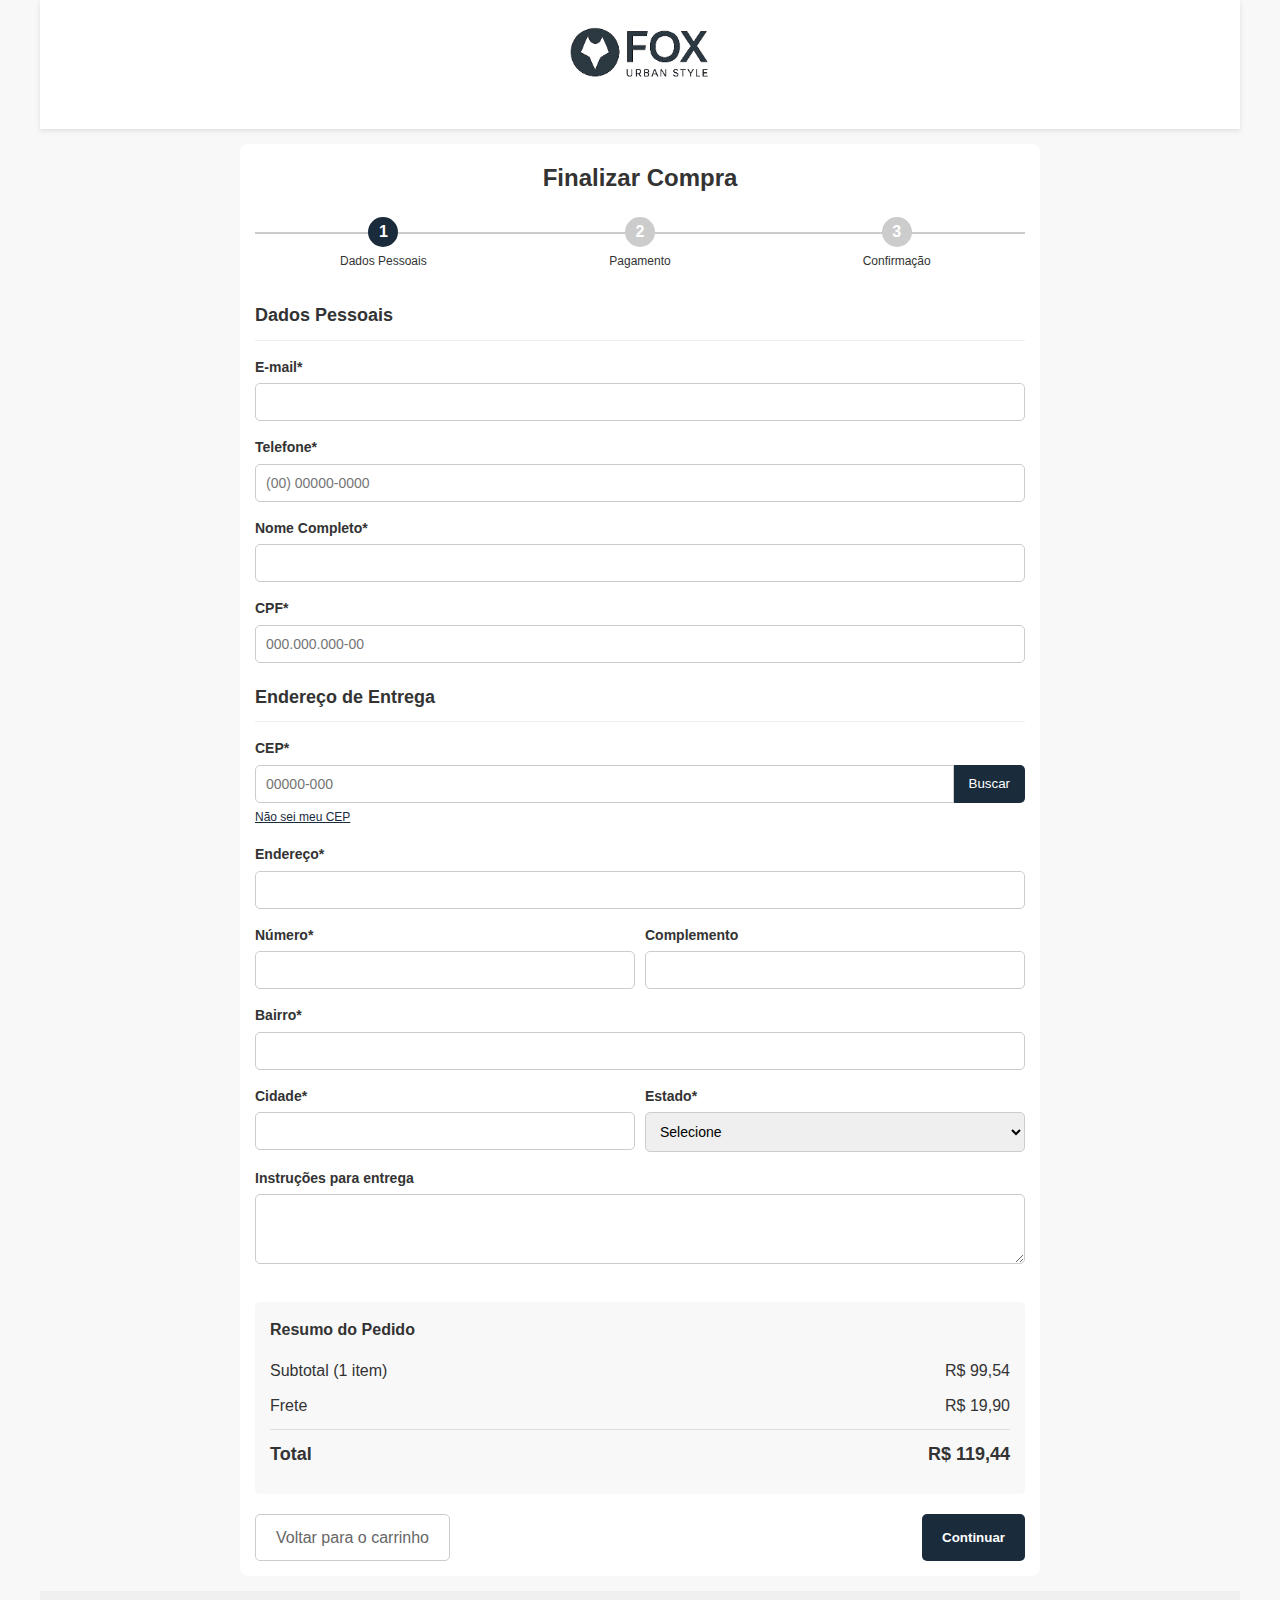
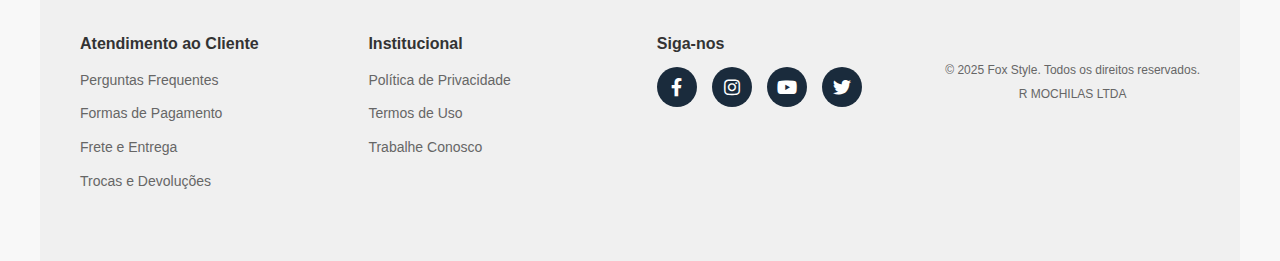
<file: checkout.html>
<!DOCTYPE html>
<html lang="pt-br">
<head>
  <meta charset="UTF-8" />
  <meta name="viewport" content="width=device-width, initial-scale=1.0" />
  <link rel="icon" href="/assets/images/logofoxtop.png" type="image/png" />
  <title>Finalizar Compra | FOX U.S</title>
  <link rel="stylesheet" href="/assets/css/styles.css" />
  <link rel="stylesheet" href="/assets/css/checkout-styles.css" />
  <link rel="stylesheet" href="https://cdnjs.cloudflare.com/ajax/libs/font-awesome/5.15.4/css/all.min.css" />
</head>
<body>
  <!-- Header -->
  <header class="header">
    <div class="logo-container">
      <img src="/assets/images/logofox.png" alt="Fox Style" class="logo" />
    </div>
  </header>

  <!-- Main content -->
  <main class="checkout-main">
    <h1 class="checkout-title">Finalizar Compra</h1>

    <!-- Steps -->
    <div class="checkout-steps">
      <div class="checkout-step">
        <div class="step-number active">1</div>
        <div class="step-title">Dados Pessoais</div>
      </div>
      <div class="checkout-step">
        <div class="step-number">2</div>
        <div class="step-title">Pagamento</div>
      </div>
      <div class="checkout-step">
        <div class="step-number">3</div>
        <div class="step-title">Confirmação</div>
      </div>
    </div>

    <!-- Checkout form -->
    <div class="checkout-form">
      <h2 class="form-title">Dados Pessoais</h2>
      <form id="checkout-form">
        <div class="form-group">
          <label for="email">E-mail*</label>
          <input type="email" id="email" name="email" required />
        </div>

        <div class="form-group">
          <label for="phone">Telefone*</label>
          <input type="tel" id="phone" name="phone" placeholder="(00) 00000-0000" required />
        </div>

        <div class="form-group">
          <label for="name">Nome Completo*</label>
          <input type="text" id="name" name="name" required />
        </div>

        <div class="form-group">
          <label for="cpf">CPF*</label>
          <input type="text" id="cpf" name="cpf" placeholder="000.000.000-00" required />
        </div>

        <h2 class="form-title">Endereço de Entrega</h2>

        <div class="form-group">
          <label for="cep">CEP*</label>
          <div class="cep-input-group">
            <input type="text" id="cep" name="cep" placeholder="00000-000" required />
            <button type="button" id="search-cep">Buscar</button>
            <div class="spinner" id="cep-spinner"></div>
          </div>
          <a href="#" class="no-cep-link">Não sei meu CEP</a>
        </div>

        <div class="form-group">
          <label for="address">Endereço*</label>
          <input type="text" id="address" name="address" required />
        </div>

        <div class="form-row">
          <div class="form-group">
            <label for="number">Número*</label>
            <input type="text" id="number" name="number" required />
          </div>
          <div class="form-group">
            <label for="complement">Complemento</label>
            <input type="text" id="complement" name="complement" />
          </div>
        </div>

        <div class="form-group">
          <label for="neighborhood">Bairro*</label>
          <input type="text" id="neighborhood" name="neighborhood" required />
        </div>

        <div class="form-row">
          <div class="form-group">
            <label for="city">Cidade*</label>
            <input type="text" id="city" name="city" required />
          </div>
          <div class="form-group">
            <label for="state">Estado*</label>
            <select id="state" name="state" required>
              <option value="">Selecione</option>
              <option value="AC">Acre</option>
              <option value="AL">Alagoas</option>
              <option value="AP">Amapá</option>
              <option value="AM">Amazonas</option>
              <option value="BA">Bahia</option>
              <option value="CE">Ceará</option>
              <option value="DF">Distrito Federal</option>
              <option value="ES">Espírito Santo</option>
              <option value="GO">Goiás</option>
              <option value="MA">Maranhão</option>
              <option value="MT">Mato Grosso</option>
              <option value="MS">Mato Grosso do Sul</option>
              <option value="MG">Minas Gerais</option>
              <option value="PA">Pará</option>
              <option value="PB">Paraíba</option>
              <option value="PR">Paraná</option>
              <option value="PE">Pernambuco</option>
              <option value="PI">Piauí</option>
              <option value="RJ">Rio de Janeiro</option>
              <option value="RN">Rio Grande do Norte</option>
              <option value="RS">Rio Grande do Sul</option>
              <option value="RO">Rondônia</option>
              <option value="RR">Roraima</option>
              <option value="SC">Santa Catarina</option>
              <option value="SP">São Paulo</option>
              <option value="SE">Sergipe</option>
              <option value="TO">Tocantins</option>
            </select>
          </div>
        </div>

        <div class="form-group">
          <label for="delivery-instructions">Instruções para entrega</label>
          <textarea id="delivery-instructions" name="delivery-instructions" rows="3"></textarea>
        </div>
      </form>
    </div>

    <!-- Order summary -->
    <div class="checkout-summary">
      <h2 class="summary-title">Resumo do Pedido</h2>
      <div class="summary-row">
        <span>Subtotal (1 item)</span>
        <span>R$ 99,54</span>
      </div>
      <div class="summary-row">
        <span>Frete</span>
        <span>R$ 19,90</span>
      </div>
      <div class="summary-row total">
        <span>Total</span>
        <span>R$ 119,44</span>
      </div>
    </div>

    <!-- Actions -->
    <div class="checkout-actions">
      <a href="cart.html" class="back-button">Voltar para o carrinho</a>
      <button class="continue-button" id="continue-button">Continuar</button>
    </div>
  </main>

  <!-- Footer -->
  <footer class="footer">
    <div class="footer-section">
      <h3>Atendimento ao Cliente</h3>
      <ul>
        <li><a href="contato.html">Perguntas Frequentes</a></li>
        <li><a href="contato.html">Formas de Pagamento</a></li>
        <li><a href="contato.html">Frete e Entrega</a></li>
        <li><a href="contato.html">Trocas e Devoluções</a></li>
      </ul>
    </div>

    <div class="footer-section">
      <h3>Institucional</h3>
      <ul>
        <li><a href="politica-de-privacidade.html">Política de Privacidade</a></li>
        <li><a href="termos-de-uso.html">Termos de Uso</a></li>
        <li><a href="contato.html">Trabalhe Conosco</a></li>
      </ul>
    </div>

    <div class="footer-section">
      <h3>Siga-nos</h3>
      <div class="social-icons">
        <a href="https://instagram.com/usefoxbr" target="_blank" rel="noopener noreferrer"><i class="fab fa-facebook-f"></i></a>
        <a href="https://instagram.com/usefoxbr" target="_blank" rel="noopener noreferrer"><i class="fab fa-instagram"></i></a>
        <a href="https://instagram.com/usefoxbr" target="_blank" rel="noopener noreferrer"><i class="fab fa-youtube"></i></a>
        <a href="https://instagram.com/usefoxbr" target="_blank" rel="noopener noreferrer"><i class="fab fa-twitter"></i></a>
      </div>
    </div>

    <div class="footer-bottom">
      <p>© 2025 Fox Style. Todos os direitos reservados.</p>
      <p>R MOCHILAS LTDA</p>
    </div>
  </footer>

  <script src="/assets/js/checkout-script.js"></script>
</body>
</html>
</file>
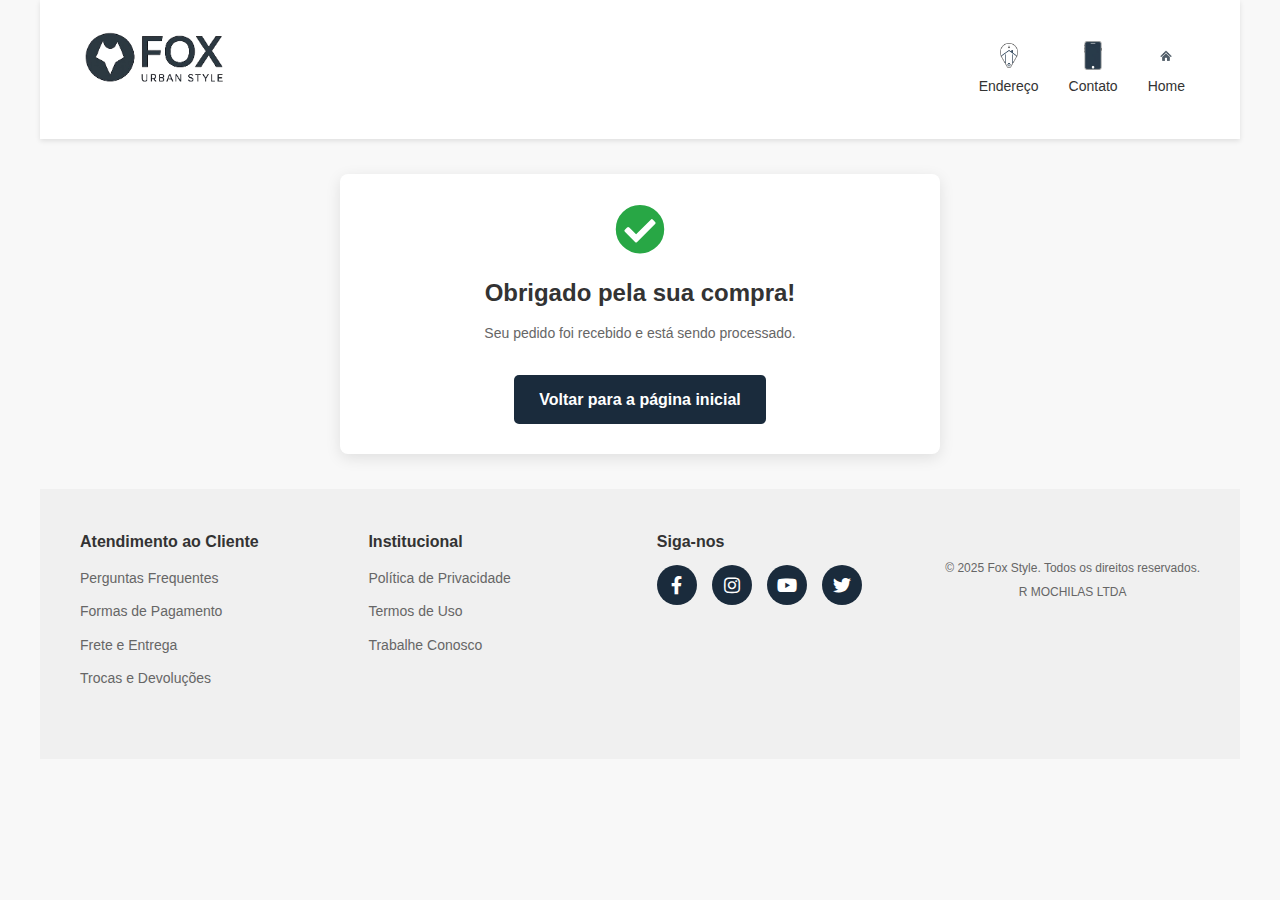
<file: obrigado.html>
<!DOCTYPE html>
<html lang="pt-br">
<head>
  <meta charset="UTF-8" />
  <meta name="viewport" content="width=device-width, initial-scale=1.0" />
  <link rel="icon" href="/assets/images/logofoxtop.png" type="image/png" />
  <title>Obrigado pela sua compra! | FOX U.S</title>
  <link rel="stylesheet" href="/assets/css/styles.css" />
  <link rel="stylesheet" href="/assets/css/obrigado.css" />
  <link rel="stylesheet" href="https://cdnjs.cloudflare.com/ajax/libs/font-awesome/5.15.4/css/all.min.css" />
</head>
<body>
  <!-- Header -->
  <header class="header">
    <div class="logo-container">
      <img src="/assets/images/logofox.png" alt="Fox Style" class="logo" />
    </div>

    <div class="header-actions">
      <a href="endereco.html" class="header-link">
        <div class="location-container">
          <img src="/assets/images/enderecoico.png" width="18" height="29" alt="Ícone Endereço" />
          <div class="location-text"><span>Endereço</span></div>
        </div>
      </a>

      <a href="contato.html" class="header-link">
        <div class="account-container">
          <img src="/assets/images/contatoico.png" width="18" height="29" alt="Ícone Contato" />
          <div class="account-text"><span>Contato</span></div>
        </div>
      </a>

      <a href="index.html" class="header-link">
        <div class="cart-container">
          <img src="/assets/images/homeico.png" width="18" height="29" alt="Ícone Home" />
          <div class="cart-text"><span>Home</span></div>
        </div>
      </a>
    </div>
  </header>

  <!-- Main content -->
  <main class="thank-you-main">
    <div class="thank-you-card">
      <i class="fas fa-check-circle icon-success"></i>
      <h1>Obrigado pela sua compra!</h1>
      <p>Seu pedido <strong id="order-id"></strong> foi recebido e está sendo processado.</p>

      <div class="order-summary">
        <h2>Resumo do Pedido</h2>
        <div id="order-items"></div>
        <div class="summary-totals">
          <p>Subtotal: <span id="subtotal"></span></p>
          <p>Frete: <span id="shipping"></span></p>
          <p><strong>Total: <span id="total"></span></strong></p>
        </div>
      </div>

      <a href="index.html" class="back-to-home">Voltar para a página inicial</a>
    </div>
  </main>

  <!-- Footer -->
  <footer class="footer">
    <div class="footer-section">
      <h3>Atendimento ao Cliente</h3>
      <ul>
        <li><a href="contato.html">Perguntas Frequentes</a></li>
        <li><a href="contato.html">Formas de Pagamento</a></li>
        <li><a href="contato.html">Frete e Entrega</a></li>
        <li><a href="contato.html">Trocas e Devoluções</a></li>
      </ul>
    </div>

    <div class="footer-section">
      <h3>Institucional</h3>
      <ul>
        <li><a href="politica-de-privacidade.html">Política de Privacidade</a></li>
        <li><a href="termos-de-uso.html">Termos de Uso</a></li>
        <li><a href="contato.html">Trabalhe Conosco</a></li>
      </ul>
    </div>

    <div class="footer-section">
      <h3>Siga-nos</h3>
      <div class="social-icons">
        <a href="https://instagram.com/usefoxbr" target="_blank" rel="noopener noreferrer"><i class="fab fa-facebook-f"></i></a>
        <a href="https://instagram.com/usefoxbr" target="_blank" rel="noopener noreferrer"><i class="fab fa-instagram"></i></a>
        <a href="https://instagram.com/usefoxbr" target="_blank" rel="noopener noreferrer"><i class="fab fa-youtube"></i></a>
        <a href="https://instagram.com/usefoxbr" target="_blank" rel="noopener noreferrer"><i class="fab fa-twitter"></i></a>
      </div>
    </div>

    <div class="footer-bottom">
      <p>© 2025 Fox Style. Todos os direitos reservados.</p>
      <p>R MOCHILAS LTDA</p>
    </div>
  </footer>

  <!-- Script: renderização do pedido salvo -->
  <script>
    document.addEventListener('DOMContentLoaded', function () {
      const lastOrderString = localStorage.getItem('lastOrder');
      if (!lastOrderString) {
        document.querySelector('.order-summary').style.display = 'none';
        return;
      }

      const data = JSON.parse(lastOrderString);
      const brl = v => v.toLocaleString('pt-BR', { style: 'currency', currency: 'BRL' });

      document.getElementById('order-id').textContent = `#${data.orderId || 'N/A'}`;

      const qty = data.product?.quantity || 1;
      const unit = data.product?.price || 0;
      const subtotal = unit * qty;
      const shipping = data.shipping?.price || 0;
      const total = subtotal + shipping;

      document.getElementById('subtotal').textContent = brl(subtotal);
      document.getElementById('shipping').textContent = brl(shipping);
      document.getElementById('total').textContent = brl(total);

      const itemsContainer = document.getElementById('order-items');
      itemsContainer.innerHTML = `
        <div class="item">
          <span>${data.product?.name || ''} (x${qty})</span>
          <span>${brl(subtotal)}</span>
        </div>
      `;
    });
  </script>
</body>
</html>
</file>
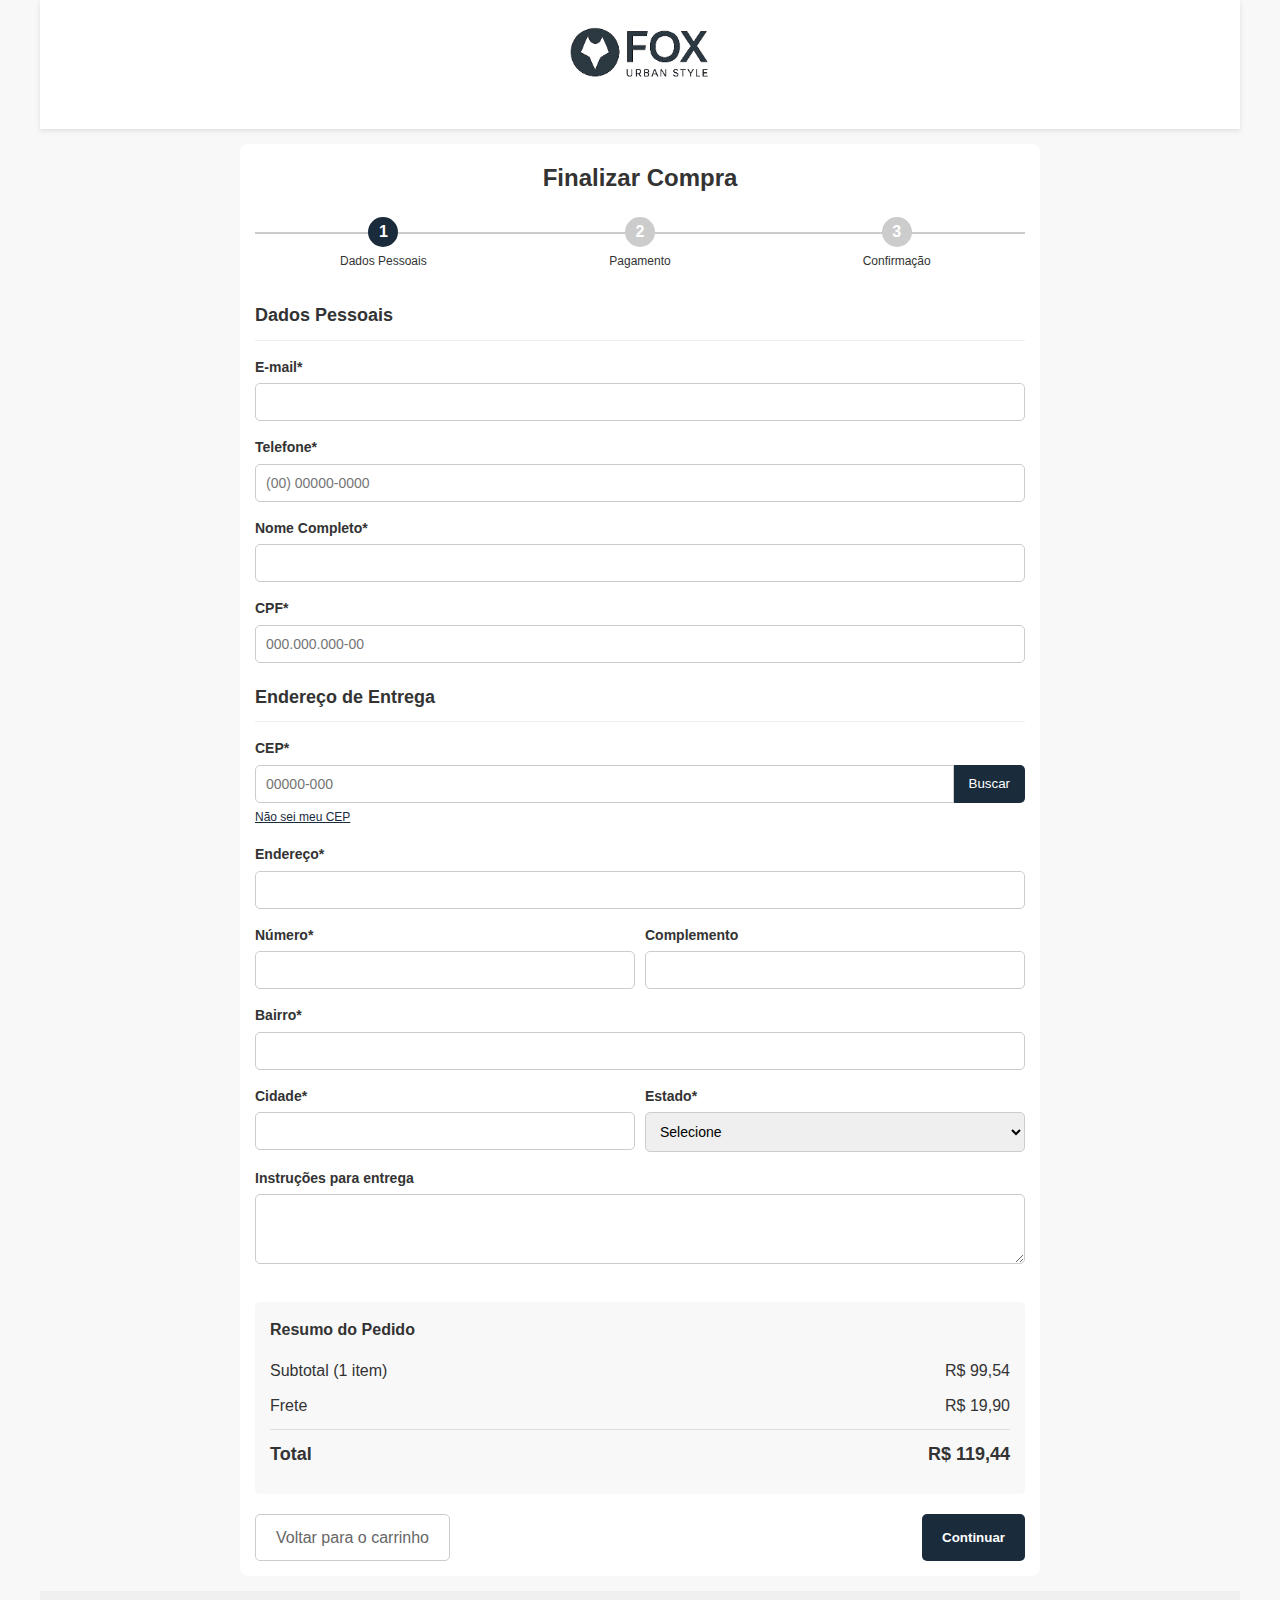
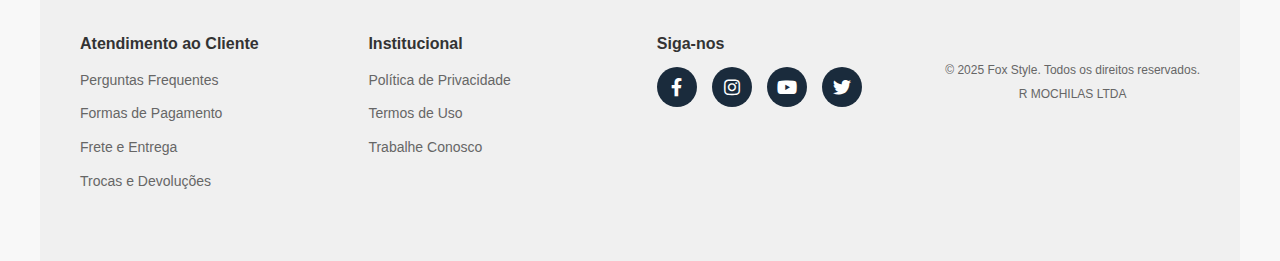
<file: review.html>
<!DOCTYPE html>
<html lang="pt-br">
<head>
  <meta charset="UTF-8" />
  <meta name="viewport" content="width=device-width, initial-scale=1.0" />
  <link rel="icon" href="/assets/images/logofoxtop.png" type="image/png" />
  <title>Revisão do Pedido | FOX U.S</title>
  <link rel="stylesheet" href="/assets/css/styles.css" />
  <link rel="stylesheet" href="/assets/css/review-styles.css" />
  <link rel="stylesheet" href="https://cdnjs.cloudflare.com/ajax/libs/font-awesome/5.15.4/css/all.min.css" />
</head>
<body>
  <!-- Header -->
  <header class="header">
    <div class="logo-container">
      <img src="/assets/images/logofox.png" alt="Fox Style" class="logo" />
    </div>
  </header>

  <!-- Main content -->
  <main class="review-main">
    <h1 class="review-title">Revisão do Pedido</h1>

    <!-- Delivery data -->
    <div class="review-section">
      <h2>Dados de Entrega</h2>
      <p><strong>Endereço:</strong> <span id="review-address"></span></p>
      <p><strong>Número:</strong> <span id="review-number"></span></p>
      <p><strong>Complemento:</strong> <span id="review-complement"></span></p>
      <p><strong>Bairro:</strong> <span id="review-neighborhood"></span></p>
      <p><strong>Cidade:</strong> <span id="review-city"></span></p>
      <p><strong>Estado:</strong> <span id="review-state"></span></p>
      <p><strong>CEP:</strong> <span id="review-cep"></span></p>
      <p><strong>Instruções:</strong> <span id="review-instructions"></span></p>
    </div>

    <!-- Personal data -->
    <div class="review-section">
      <h2>Dados Pessoais</h2>
      <p><strong>Nome Completo:</strong> <span id="review-full-name"></span></p>
      <p><strong>E-mail:</strong> <span id="review-email"></span></p>
      <p><strong>Telefone:</strong> <span id="review-phone"></span></p>
      <p><strong>CPF:</strong> <span id="review-cpf"></span></p>
    </div>

    <!-- Order data -->
    <div class="review-section">
      <h2>Dados do Pedido</h2>
      <div id="review-order-items"></div>
      <p class="review-total"><strong>Subtotal:</strong> R$ <span id="review-subtotal"></span></p>
      <p class="review-total"><strong>Frete:</strong> R$ <span id="review-shipping"></span></p>
    </div>

    <!-- Payment data -->
    <div class="review-section">
      <h2>Dados de Pagamento</h2>
      <p class="review-total-final"><strong>Total a Pagar:</strong> R$ <span id="review-total-final"></span></p>
      <button class="pix-button" id="finish-pix-payment">Finalizar pagamento via PIX</button>
      <p class="alert-message">
        *Obs.: Para a respectiva promoção e valor promocional só é aceito pagamento via PIX, não é aceito pagamento via cartão de crédito.
      </p>
    </div>

    <button class="back-to-checkout" onclick="window.history.back();">Voltar para o Checkout</button>
  </main>

  <!-- Footer -->
  <footer class="footer">
    <div class="footer-section">
      <h3>Atendimento ao Cliente</h3>
      <ul>
        <li><a href="contato.html">Perguntas Frequentes</a></li>
        <li><a href="contato.html">Formas de Pagamento</a></li>
        <li><a href="contato.html">Frete e Entrega</a></li>
        <li><a href="contato.html">Trocas e Devoluções</a></li>
      </ul>
    </div>

    <div class="footer-section">
      <h3>Institucional</h3>
      <ul>
        <li><a href="politica-de-privacidade.html">Política de Privacidade</a></li>
        <li><a href="termos-de-uso.html">Termos de Uso</a></li>
        <li><a href="contato.html">Trabalhe Conosco</a></li>
      </ul>
    </div>

    <div class="footer-section">
      <h3>Siga-nos</h3>
      <div class="social-icons">
        <a href="https://instagram.com/usefoxbr" target="_blank" rel="noopener noreferrer"><i class="fab fa-facebook-f"></i></a>
        <a href="https://instagram.com/usefoxbr" target="_blank" rel="noopener noreferrer"><i class="fab fa-instagram"></i></a>
        <a href="https://instagram.com/usefoxbr" target="_blank" rel="noopener noreferrer"><i class="fab fa-youtube"></i></a>
        <a href="https://instagram.com/usefoxbr" target="_blank" rel="noopener noreferrer"><i class="fab fa-twitter"></i></a>
      </div>
    </div>

    <div class="footer-bottom">
      <p>© 2025 Fox Style. Todos os direitos reservados.</p>
      <p>R MOCHILAS LTDA</p>
    </div>
  </footer>

  <script src="/assets/js/review-script.js"></script>
</body>
</html>
</file>
<file: assets/css/checkout-styles.css>
/* Estilos específicos para a página de checkout */
.checkout-main {
    background-color: white;
    padding: 15px;
    margin: 15px auto;
    border-radius: 8px;
    max-width: 800px;
}

.checkout-title {
    font-size: 24px;
    margin-bottom: 20px;
    text-align: center;
}

.checkout-steps {
    display: flex;
    justify-content: space-between;
    margin-bottom: 30px;
    position: relative;
}

.checkout-steps::before {
    content: '';
    position: absolute;
    top: 15px;
    left: 0;
    right: 0;
    height: 2px;
    background-color: #ccc;
    z-index: 0;
}

.checkout-step {
    display: flex;
    flex-direction: column;
    align-items: center;
    flex: 1;
    position: relative;
    z-index: 1;
}

.step-number {
    width: 30px;
    height: 30px;
    background-color: #ccc;
    color: white;
    border-radius: 50%;
    display: flex;
    align-items: center;
    justify-content: center;
    margin-bottom: 5px;
    font-weight: bold;
    position: relative;
}

.step-number.active {
    background-color: #1A2B3C;
}

.step-title {
    font-size: 12px;
    text-align: center;
}

.checkout-form {
    margin-bottom: 30px;
}

.form-title {
    font-size: 18px;
    margin: 20px 0 15px;
    color: #333;
    border-bottom: 1px solid #eee;
    padding-bottom: 10px;
}

.form-group {
    margin-bottom: 15px;
}

.form-group label {
    display: block;
    margin-bottom: 5px;
    font-weight: bold;
    font-size: 14px;
}

.form-group input,
.form-group select,
.form-group textarea {
    width: 100%;
    padding: 10px;
    border: 1px solid #ccc;
    border-radius: 5px;
    font-size: 14px;
}

.form-group textarea {
    resize: vertical;
}

.form-row {
    display: flex;
    gap: 10px;
}

.form-row .form-group {
    flex: 1;
}

.cep-input-group {
    display: flex;
}

.cep-input-group input {
    flex: 1;
    border-radius: 5px 0 0 5px;
}

.cep-input-group button {
    background-color: #1A2B3C;
    color: white;
    padding: 10px 15px;
    border: none;
    border-radius: 0 5px 5px 0;
    cursor: pointer;
}

.no-cep-link {
    color: #1A2B3C;
    text-decoration: underline;
    font-size: 12px;
    display: inline-block;
    margin-top: 5px;
}

.checkout-summary {
    background-color: #f8f8f8;
    padding: 15px;
    border-radius: 5px;
    margin-bottom: 20px;
}

.summary-title {
    font-size: 16px;
    margin-bottom: 15px;
}

.summary-row {
    display: flex;
    justify-content: space-between;
    margin-bottom: 10px;
}

.summary-row.total {
    font-weight: bold;
    font-size: 18px;
    border-top: 1px solid #ddd;
    padding-top: 10px;
    margin-top: 10px;
}

.checkout-actions {
    display: flex;
    justify-content: space-between;
    margin-top: 20px;
}

.back-button {
    padding: 10px 20px;
    border: 1px solid #ccc;
    border-radius: 5px;
    color: #666;
    text-align: center;
}

.header {
    display: flex;
    justify-content: center; /* Centraliza horizontalmente */
    align-items: center; /* Centraliza verticalmente */
    padding: 15px 0; /* Adiciona padding para melhor aparência */
    width: 100%; /* Garante que ocupe toda a largura */
}

.continue-button {
    padding: 10px 20px;
    background-color: #1A2B3C;
    color: white;
    border: none;
    border-radius: 5px;
    font-weight: bold;
    cursor: pointer;
}

/* Responsividade para dispositivos mobile */
@media (max-width: 768px) {
    .checkout-steps {
        flex-direction: row;
    }
    
    .step-title {
        font-size: 10px;
    }
    
    .form-row {
        flex-direction: column;
        gap: 0;
    }
    
    .checkout-actions {
        flex-direction: column;
        gap: 10px;
    }
    
    .back-button,
    .continue-button {
        width: 100%;
    }
}

/* Estilos específicos para telas muito pequenas */
@media (max-width: 375px) {
    .checkout-title {
        font-size: 20px;
    }
    
    .step-number {
        width: 25px;
        height: 25px;
        font-size: 12px;
    }
    
    .step-title {
        font-size: 9px;
    }
}
</file>
<file: assets/css/obrigado.css>
.thank-you-main {
    display: flex;
    align-items: center;
    justify-content: center;
    padding: 20px 15px;
    margin: 15px;
}

.thank-you-card {
    background-color: white;
    padding: 30px;
    border-radius: 8px;
    text-align: center;
    max-width: 600px;
    width: 100%;
    box-shadow: 0 4px 15px rgba(0,0,0,0.1);
}

.icon-success {
    font-size: 50px;
    color: #28a745;
    margin-bottom: 20px;
}

.thank-you-card h1 {
    font-size: 24px;
    margin-bottom: 10px;
}

.thank-you-card p {
    font-size: 14px;
    color: #666;
    margin-bottom: 30px;
}

.order-summary {
    text-align: left;
    border: 1px solid #eee;
    border-radius: 8px;
    padding: 20px;
    margin-bottom: 30px;
}

.order-summary h2 {
    font-size: 18px;
    margin-bottom: 15px;
    text-align: center;
}

.order-summary .item {
    display: flex;
    justify-content: space-between;
    margin-bottom: 10px;
    font-size: 14px;
}

.summary-totals {
    border-top: 1px solid #eee;
    padding-top: 15px;
    margin-top: 15px;
    text-align: right;
}

.summary-totals p {
    margin-bottom: 5px;
    font-size: 14px;
}

.summary-totals strong {
    font-size: 16px;
}

.back-to-home {
    display: inline-block;
    padding: 12px 25px;
    background-color: #1A2B3C;
    color: white;
    border-radius: 5px;
    font-weight: bold;
    transition: background-color 0.3s;
}

.back-to-home:hover {
    background-color: #4A4A4A;
}

.whatsapp-button {
  position: fixed;
  bottom: 20px;
  right: 20px;
  z-index: 1000;

  /* Estilo do círculo */
  background-color: #25d366; /* sua cor principal */
  border-radius: 50%;
  width: 60px;  /* largura fixa do botão */
  height: 60px; /* altura fixa do botão */
  display: flex;
  align-items: center;
  justify-content: center;

  box-shadow: 0 4px 10px rgba(0,0,0,0.3);
  transition: transform 0.3s ease, box-shadow 0.3s ease, background-color 0.3s ease;
}

.whatsapp-button img {
  width: 32px;   /* ícone proporcional */
  height: 32px;
}

.whatsapp-button:hover {
  transform: scale(1.1);
  background-color: #4A4A4A; /* muda a cor no hover */
  box-shadow: 0 6px 14px rgba(0,0,0,0.4);
}
</file>
<file: assets/css/review-styles.css>
/* Estilos específicos para a página de revisão do pedido */

.review-main {
    background-color: white;
    padding: 20px 15px;
    margin-bottom: 20px;
    max-width: 800px;
    margin: 0 auto 20px;
}

.review-title {
    font-size: 24px;
    font-weight: bold;
    margin-bottom: 20px;
    text-align: center;
    color: #333;
    padding-bottom: 10px;
    border-bottom: 1px solid #eee;
}

.review-section {
    margin-bottom: 30px;
    padding: 15px;
    border-radius: 8px;
    background-color: #f9f9f9;
    box-shadow: 0 2px 5px rgba(0, 0, 0, 0.05);
}

.review-section h2 {
    font-size: 18px;
    margin-bottom: 15px;
    color: #1A2B3C;
    padding-bottom: 8px;
    border-bottom: 1px solid #e0e0e0;
}

.review-section p {
    margin-bottom: 8px;
    font-size: 14px;
    line-height: 1.5;
}

.review-section strong {
    font-weight: bold;
    color: #555;
}

.review-order-item {
    display: flex;
    align-items: center;
    margin-bottom: 15px;
    padding-bottom: 15px;
    border-bottom: 1px solid #eee;
}

.review-order-item:last-child {
    border-bottom: none;
}

.review-order-image {
    width: 60px;
    height: 60px;
    margin-right: 15px;
    border-radius: 4px;
    overflow: hidden;
}

.review-order-image img {
    width: 100%;
    height: 100%;
    object-fit: cover;
}

.review-order-details {
    flex: 1;
}

.review-order-title {
    font-weight: bold;
    margin-bottom: 5px;
    font-size: 14px;
}

.review-order-price {
    color: #1A2B3C;
    font-weight: bold;
    font-size: 14px;
}

.review-order-quantity {
    font-size: 12px;
    color: #666;
}

.review-total {
    text-align: right;
    font-size: 16px;
    margin-top: 10px;
}

.review-total-final {
    text-align: right;
    font-size: 20px;
    font-weight: bold;
    color: #1A2B3C;
    margin-bottom: 20px;
}

.pix-button {
    background-color: #1A2B3C;
    color: white;
    width: 100%;
    padding: 15px;
    border-radius: 5px;
    font-weight: bold;
    font-size: 16px;
    display: flex;
    align-items: center;
    justify-content: center;
    gap: 10px;
    margin-bottom: 15px;
    cursor: pointer;
    transition: background-color 0.3s;
    border: none;
}

.pix-button:hover {
    background-color: #4A4A4A;
}

.alert-message {
    color: #e74c3c;
    font-size: 14px;
    text-align: center;
    margin-bottom: 20px;
    padding: 10px;
    background-color: #fdf2f2;
    border-radius: 5px;
    border-left: 4px solid #e74c3c;
}

.back-to-checkout {
    background-color: #f0f0f0;
    color: #333;
    width: 100%;
    padding: 12px;
    border-radius: 5px;
    font-size: 14px;
    display: flex;
    align-items: center;
    justify-content: center;
    cursor: pointer;
    transition: background-color 0.3s;
    border: none;
    margin-top: 20px;
}

.back-to-checkout:hover {
    background-color: #e0e0e0;
}

/* Estilos para o modal de confirmação */
.modal-overlay {
    position: fixed;
    top: 0;
    left: 0;
    width: 100%;
    height: 100%;
    background-color: rgba(0, 0, 0, 0.5);
    display: flex;
    align-items: center;
    justify-content: center;
    z-index: 1000;
    opacity: 0;
    visibility: hidden;
    transition: opacity 0.3s, visibility 0.3s;
}

.modal-overlay.active {
    opacity: 1;
    visibility: visible;
}

.modal-content {
    background-color: white;
    padding: 20px;
    border-radius: 8px;
    max-width: 90%;
    width: 400px;
    box-shadow: 0 5px 15px rgba(0, 0, 0, 0.2);
    text-align: center;
    transform: translateY(-20px);
    transition: transform 0.3s;
}

.modal-overlay.active .modal-content {
    transform: translateY(0);
}

.modal-title {
    font-size: 18px;
    margin-bottom: 15px;
    color: #1A2B3C;
}

.modal-message {
    margin-bottom: 20px;
    font-size: 14px;
    line-height: 1.5;
}

.modal-buttons {
    display: flex;
    justify-content: center;
    gap: 10px;
}

.modal-button {
    padding: 10px 20px;
    border-radius: 5px;
    font-size: 14px;
    cursor: pointer;
    border: none;
    transition: background-color 0.3s;
}

.modal-button-primary {
    background-color: #1A2B3C;
    color: white;
}

.modal-button-primary:hover {
    background-color: #4A4A4A;
}

.modal-button-secondary {
    background-color: #f0f0f0;
    color: #333;
}

.modal-button-secondary:hover {
    background-color: #e0e0e0;
}

/* Estilos para o modal de pagamento PIX */
.pix-payment-modal {
    position: fixed;
    top: 0;
    left: 0;
    right: 0;
    bottom: 0;
    background-color: rgba(0, 0, 0, 0.5);
    display: flex;
    align-items: center;
    justify-content: center;
    z-index: 1000;
    opacity: 0;
    visibility: hidden;
    transition: opacity 0.3s, visibility 0.3s;
}

.pix-payment-modal.active {
    opacity: 1;
    visibility: visible;
}

.pix-payment-content {
    background-color: white;
    border-radius: 8px;
    padding: 30px;
    max-width: 500px;
    width: 90%;
    box-shadow: 0 5px 15px rgba(0, 0, 0, 0.2);
    transform: translateY(-20px);
    transition: transform 0.3s;
}

.pix-payment-modal.active .pix-payment-content {
    transform: translateY(0);
}

.pix-payment-title {
    color: #1A2B3C;
    margin-top: 0;
    margin-bottom: 15px;
    text-align: center;
    font-size: 22px;
}

.pix-payment-subtitle {
    color: #333;
    margin-top: 0;
    margin-bottom: 20px;
    text-align: center;
    font-size: 16px;
}

.pix-qrcode-container {
    display: flex;
    flex-direction: column;
    align-items: center;
    margin-bottom: 20px;
}

.pix-qrcode {
    width: 200px;
    height: 200px;
    margin-bottom: 15px;
}

.pix-code-container {
    background-color: #f5f5f5;
    border-radius: 4px;
    padding: 15px;
    margin-bottom: 20px;
    position: relative;
}

.pix-code {
    font-family: monospace;
    word-break: break-all;
    margin: 0;
    padding-right: 30px;
    font-size: 14px;
}

.copy-button {
    position: absolute;
    top: 15px;
    right: 15px;
    background: none;
    border: none;
    color: #1A2B3C;
    cursor: pointer;
    font-size: 18px;
}

.copy-button:hover {
    color: #1A2B3C;
}

.pix-payment-buttons {
    display: flex;
    justify-content: center;
}

.pix-payment-button {
    padding: 12px 20px;
    border-radius: 4px;
    cursor: pointer;
    font-weight: bold;
    transition: background-color 0.3s;
    width: 100%;
    text-align: center;
}

.pix-payment-button-primary {
    background-color: #1A2B3C;
    color: white;
    border: none;
}

.pix-payment-button-primary:hover {
    background-color: #1A2B3C;
}

.copy-success {
    position: fixed;
    bottom: 20px;
    left: 50%;
    transform: translateX(-50%);
    background-color: #4A4A4A; 
    color: white;
    padding: 10px 20px;
    border-radius: 4px;
    font-weight: bold;
    opacity: 0;
    visibility: hidden;
    transition: opacity 0.3s, visibility 0.3s;
}

.header {
    display: flex;
    justify-content: center; /* Centraliza horizontalmente */
    align-items: center; /* Centraliza verticalmente */
    padding: 15px 0; /* Adiciona padding para melhor aparência */
    width: 100%; /* Garante que ocupe toda a largura */
}

.copy-success.active {
    opacity: 1;
    visibility: visible;
}

/* Responsividade */
@media (max-width: 767px) {
    .review-main {
        padding: 15px 10px;
    }
    
    .review-title {
        font-size: 20px;
    }
    
    .review-section {
        padding: 12px;
    }
    
    .review-section h2 {
        font-size: 16px;
    }
    
    .review-total-final {
        font-size: 18px;
    }
    
    .pix-button {
        font-size: 14px;
        padding: 12px;
    }
}

/* Estilos para telas muito pequenas */
@media (max-width: 375px) {
    .review-section {
        padding: 10px;
    }
    
    .review-order-image {
        width: 50px;
        height: 50px;
    }
    
    .review-order-title {
        font-size: 12px;
    }
    
    .review-total-final {
        font-size: 16px;
    }
}
</file>
<file: assets/css/styles.css>
/* Reset e estilos gerais */
* {
    margin: 0;
    padding: 0;
    box-sizing: border-box;
    font-family: 'Helvetica Neue', Arial, sans-serif;
}

body {
    background-color: #f8f8f8;
    color: #333;
    line-height: 1.6;
    font-size: 16px;
}

a {
    text-decoration: none;
    color: inherit;
}

ul {
    list-style: none;
}

img {
    max-width: 100%;
    height: auto;
}

button {
    cursor: pointer;
    border: none;
    background: none;
    outline: none;
}

/* Banner superior */
.app-day-banner {
    background-color: transparent; /* Remove a cor de fundo */
    padding: 0; /* Remove qualquer preenchimento */
    width: 100%; /* Garante que ocupe 100% da largura */
    overflow: hidden; /* Garante que nada transborde */
    line-height: 0; /* Remove espaço extra abaixo da imagem em alguns navegadores */
}

.app-day-banner img {
    display: block; /* Remove qualquer espaço extra abaixo da imagem */
    width: 100%; /* Garante que a imagem ocupe 100% da largura do seu contêiner */
    height: 26px; /* Mantém a proporção da imagem */
}


.app-day-content {
    display: flex;
    justify-content: space-between;
    align-items: center;
}

.app-day-text {
    display: flex;
    flex-wrap: wrap;
    align-items: center;
    gap: 5px;
}

.app-day-number {
    font-size: 24px;
    font-weight: bold;
}

.app-day-title {
    font-size: 18px;
    margin-right: 10px;
}

.app-day-discount {
    background-color: #e74c3c;
    padding: 2px 5px;
    border-radius: 3px;
    font-weight: bold;
}

.app-day-button {
    background-color: #fff;
    border-radius: 3px;
    padding: 5px 10px;
    display: flex;
    flex-direction: column;
    align-items: center;
    font-size: 12px;
}

.use-coupon {
    color: #333;
    font-size: 10px;
}

.coupon-code {
    color: #1A2B3C;
    font-weight: bold;
}

/* Cabeçalho */
.header {
    background-color: white;
    padding: 15px;
    display: flex;
    justify-content: space-between;
    align-items: center;
    box-shadow: 0 2px 5px rgba(0, 0, 0, 0.1);
}

.logo-container {
    width: 120px;
}

.logo {
    width: 100%;
}

.header-actions {
    display: flex;
    gap: 15px;
}

.location-container,
.account-container,
.cart-container {
    display: flex;
    flex-direction: column;
    align-items: center;
    font-size: 12px;
}

.location-container i,
.account-container i,
.cart-container i {
    font-size: 18px;
    margin-bottom: 5px;
    color: #666;
}

/* Navegação de categorias */
.category-nav {
    display: flex;
    overflow-x: auto;
    padding: 10px 15px;
    background-color: white;
    border-bottom: 1px solid #eee;
    gap: 15px;
    white-space: nowrap;
    margin-top: -20px;
}

.category-item {
    padding: 5px 10px;
    border-radius: 20px;
    background-color: #f0f0f0;
    font-size: 14px;
}

/* Breadcrumb */
.breadcrumb {
    padding: 10px 15px;
    font-size: 12px;
    color: #666;
    background-color: white;
    border-bottom: 1px solid #eee;
}

.breadcrumb a {
    color: #666;
    margin: 0 5px;
}

/* Produto principal */
.product-main {
    background-color: white;
    padding: 15px;
    margin-bottom: 15px;
}

/* Container do produto - Layout flexível para desktop */
.product-container {
    display: flex;
    flex-direction: column;
    gap: 20px;
    margin-bottom: 30px;
}

/* Galeria do produto (miniaturas + carrossel) */
.product-gallery {
    display: flex;
    gap: 10px;
}

/* Miniaturas verticais */
.product-thumbnails-vertical {
    display: none; /* Ocultar em mobile */
    flex-direction: column;
    gap: 10px;
    width: 70px;
}

.product-thumbnails-vertical .thumbnail-item {
    width: 50px;
    height: 50px;
    border-radius: 4px;
    overflow: hidden;
    cursor: pointer;
    border: 2px solid transparent;
}

.product-thumbnails-vertical .thumbnail-item.active {
    border-color: #1A2B3C;
}

.product-thumbnails-vertical .thumbnail-item img {
    width: 100%;
    height: 100%;
    object-fit: cover;
}

/* Carrossel de imagens */
.product-carousel {
    position: relative;
    flex: 1;
}

.carousel-container {
    position: relative;
    overflow: hidden;
    border-radius: 8px;
    height: 0;
    padding-bottom: 120%;
}

.carousel-slide {
    display: none;
    width: 100%;
    height: 100%;
    position: absolute;
    top: 0;
    left: 0;
}

.carousel-slide.active {
    display: block;
}

.carousel-slide img {
    width: 100%;
    height: 100%;
    object-fit: contain;
}

.carousel-nav {
    position: absolute;
    top: 50%;
    width: 100%;
    display: flex;
    justify-content: space-between;
    transform: translateY(-50%);
    padding: 0 10px;
}

.carousel-prev,
.carousel-next {
    background-color: rgba(255, 255, 255, 0.7);
    border-radius: 50%;
    width: 30px;
    height: 30px;
    display: flex;
    align-items: center;
    justify-content: center;
    color: #333;
    font-size: 14px;
}

.carousel-indicators {
    display: flex;
    justify-content: center;
    gap: 5px;
    margin-top: 10px;
}

.indicator {
    width: 8px;
    height: 8px;
    border-radius: 50%;
    background-color: #ccc;
    border: none;
    padding: 0;
}

.indicator.active {
    background-color: #333;
}

/* Informações do produto */
.product-info {
    flex: 1;
}

.product-rating {
    display: flex;
    align-items: center;
    margin-bottom: 10px;
}

.stars {
    color: #f8c51c;
    margin-right: 5px;
}

.rating-count {
    color: #666;
    font-size: 14px;
}

.product-title {
    font-size: 24px;
    font-weight: bold;
    margin-bottom: 15px;
    line-height: 1.3;
}

.product-brand {
    margin-bottom: 15px;
}

.brand-logo {
    height: 40px;
}

.product-price {
    margin-bottom: 15px;
}

.original-price {
    color: #999;
    text-decoration: line-through;
    font-size: 14px;
}

.discount-tag {
    display: inline-block;
    background-color: #e74c3c;
    color: white;
    padding: 2px 5px;
    border-radius: 3px;
    font-size: 12px;
    margin: 0 5px;
}

.current-price {
    font-size: 28px;
    font-weight: bold;
    color: #333;
}

.installment-price {
    font-size: 14px;
    color: #666;
}

.product-loyalty,
.product-cashback {
    font-size: 14px;
    color: #666;
    margin-bottom: 10px;
}

.loyalty-link,
.cashback-link {
    color: #1A2B3C;
    text-decoration: underline;
}

.free-shipping {
    background-color: #f0f9f2;
    padding: 10px;
    border-radius: 5px;
    margin-bottom: 20px;
    color: #1A2B3C;
    font-weight: bold;
    text-align: center;
}

.shipping-condition {
    display: block;
    font-weight: normal;
    font-size: 14px;
}

.buy-button {
    background-color: #1A2B3C;
    color: white;
    width: 100%;
    padding: 15px;
    border-radius: 5px;
    font-weight: bold;
    font-size: 16px;
    display: flex;
    align-items: center;
    justify-content: center;
    gap: 10px;
    margin-bottom: 20px;
    transition: background-color 0.3s;
}

.buy-button:hover {
    background-color: #4A4A4A;
}

.shipping-calculator {
    border-top: 1px solid #eee;
    padding-top: 20px;
}

.shipping-calculator h3 {
    font-size: 16px;
    margin-bottom: 10px;
}

.shipping-input {
    display: flex;
    margin-bottom: 10px;
}

.shipping-input input {
    flex: 1;
    padding: 10px;
    border: 1px solid #ccc;
    border-radius: 5px 0 0 5px;
}

.shipping-input button {
    background-color: #1A2B3C;
    color: white;
    padding: 10px 15px;
    border-radius: 0 5px 5px 0;
}

.shipping-result {
    font-size: 14px;
    color: #666;
}

/* Descrição do produto */
.product-description {
    margin-bottom: 30px;
    border-top: 1px solid #eee;
    padding-top: 20px;
}

.product-description h2 {
    font-size: 20px;
    margin-bottom: 15px;
}

.product-description h3 {
    font-size: 16px;
    margin: 20px 0 10px;
}

.product-description p {
    margin-bottom: 15px;
    font-size: 14px;
}

.product-description ul {
    margin-bottom: 15px;
    padding-left: 20px;
}

.product-description ul li {
    margin-bottom: 5px;
    font-size: 14px;
    list-style-type: disc;
}

/* Abas de detalhes do produto */
.product-tabs {
    margin-bottom: 30px;
    border-top: 1px solid #eee;
    padding-top: 20px;
}

.tabs-header {
    display: flex;
    overflow-x: auto;
    border-bottom: 1px solid #eee;
    margin-bottom: 15px;
}

.tab-button {
    padding: 10px 15px;
    font-size: 14px;
    color: #666;
    background: none;
    border: none;
    white-space: nowrap;
}

.tab-button.active {
    color: #1A2B3C;
    border-bottom: 2px solid #1A2B3C;
}

.tab-content {
    display: none;
    padding: 10px 0;
    max-width: 800px; /* Limita largura para legibilidade */
}

.tab-content.active {
    display: block;
}

.tab-content h3 {
    font-size: 16px;
    margin-bottom: 10px;
}

.tab-content p {
    font-size: 14px;
    margin-bottom: 10px;
}

.olfactory-pyramid {
    margin-top: 15px;
}

.pyramid-level {
    margin-bottom: 15px;
}

.pyramid-level h4 {
    font-size: 14px;
    color: #1A2B3C;
    margin-bottom: 5px;
}

.pyramid-level p {
    font-size: 14px;
}

/* Avaliações de clientes */
.product-reviews {
    border-top: 1px solid #eee;
    padding-top: 20px;
    
}

.product-reviews h2 {
    font-size: 20px;
    margin-bottom: 15px;
}

.review-summary {
    display: flex;
    flex-wrap: wrap;
    gap: 20px;
    margin-bottom: 20px;
    justify-content: space-around; /* Espalha em desktop */
    margin: 15px;
    max-width: 800px;
}

.average-rating {
    text-align: center;
}

.big-rating {
    font-size: 36px;
    font-weight: bold;
}

.total-reviews {
    font-size: 14px;
    color: #666;
}

.rating-bars {
    flex: 1;
    min-width: 200px;
}

.rating-bar {
    display: flex;
    align-items: center;
    margin-bottom: 5px;
}

.stars-count {
    width: 70px;
    font-size: 12px;
}

.bar-container {
    flex: 1;
    height: 8px;
    background-color: #eee;
    border-radius: 4px;
    margin: 0 10px;
}

.bar {
    height: 100%;
    background-color: #f8c51c;
    border-radius: 4px;
}

.percentage {
    width: 30px;
    font-size: 12px;
    text-align: right;
}

.review-list {
    margin-bottom: 20px;
    max-width: 800px;
    
}

.review-item {
    border-bottom: 1px solid #eee;
    padding: 15px 0;
}

.reviewer-info {
    display: flex;
    justify-content: space-between;
    margin-bottom: 5px;
}

.reviewer-name {
    font-weight: bold;
}

.review-date {
    font-size: 12px;
    color: #666;
}

.review-content {
    font-size: 14px;
}

.load-more-reviews {
    width: 100%;
    padding: 10px;
    background-color: #f0f0f0;
    border-radius: 5px;
    font-size: 14px;
    color: #333;
    max-width: 800px;
}

/* Rodapé */
.footer {
    background-color: #f0f0f0;
    padding: 30px 15px;
}

.footer-section {
    margin-bottom: 20px;
}

.footer-section h3 {
    font-size: 16px;
    margin-bottom: 10px;
    color: #333;
}

.footer-section ul li {
    margin-bottom: 8px;
}

.footer-section ul li a {
    font-size: 14px;
    color: #666;
}

.social-icons {
    display: flex;
    gap: 15px;
}

.social-icons a {
    width: 40px;
    height: 40px;
    background-color: #1A2B3C;
    color: white;
    border-radius: 50%;
    display: flex;
    align-items: center;
    justify-content: center;
    font-size: 18px;
}

.header-actions {
    display: flex;
    justify-content: flex-end; /* Alinha à direita */
    align-items: center; /* Centraliza verticalmente */
    gap: 20px; /* Espaçamento entre os itens */
    padding: 10px 15px; /* Adiciona um pouco de padding */
}

.footer-bottom {
    margin-top: 30px;
    text-align: center;
    font-size: 12px;
    color: #666;
}

.header-link {
    text-decoration: none;
    color: inherit;
}

.footer-bottom p {
    margin-bottom: 5px;
}

.location-container, .account-container, .cart-container {
    display: flex;
    align-items: center;
    gap: 5px; /* Espaçamento entre ícone e texto */
}

.location-container img, .account-container img, .cart-container img {
    width: 18px; /* Define largura fixa */
    height: 29px; /* Define altura fixa */
    object-fit: contain; /* Garante que a imagem se ajuste sem distorção */
}

.location-text, .account-text, .cart-text {
    font-size: 14px; /* Padroniza o tamanho do texto */
    color: #333; /* Cor consistente */
}

.whatsapp-button {
  position: fixed;
  bottom: 20px;
  right: 20px;
  z-index: 1000;

  /* Estilo do círculo */
  background-color: #25d366; /* sua cor principal */
  border-radius: 50%;
  width: 60px;  /* largura fixa do botão */
  height: 60px; /* altura fixa do botão */
  display: flex;
  align-items: center;
  justify-content: center;

  box-shadow: 0 4px 10px rgba(0,0,0,0.3);
  transition: transform 0.3s ease, box-shadow 0.3s ease, background-color 0.3s ease;
}

.whatsapp-button img {
  width: 32px;   /* ícone proporcional */
  height: 32px;
}

.whatsapp-button:hover {
  transform: scale(1.1);
  background-color: #4A4A4A; /* muda a cor no hover */
  box-shadow: 0 6px 14px rgba(0,0,0,0.4);
}


/* Adicione ao final do arquivo styles.css */

/* 
   ==============================================
   Microanimações e Transições Suaves
   ==============================================
*/

/* Aplica uma transição suave para a mudança de cor de fundo e cor do texto
   em botões e links que se comportam como botões. */
.buy-button,
.checkout-button,
.continue-button,
.pix-button,
.submit-button,
.map-link,
.back-to-home,
.load-more-reviews,
.continue-shopping,
.back-button {
    transition: background-color 0.3s ease, color 0.3s ease, transform 0.2s ease;
}

/* Efeito de "hover" (mouse em cima) */
.buy-button:hover,
.checkout-button:hover,
.continue-button:hover,
.pix-button:hover,
.submit-button:hover,
.map-link:hover,
.back-to-home:hover {
    background-color: #4A4A4A; /* Um tom de cinza escuro para o hover */
}

.load-more-reviews:hover,
.continue-shopping:hover,
.back-button:hover {
    background-color: #e9e9e9; /* Um cinza mais claro para botões secundários */
}

/* Efeito de "active" (quando o botão está sendo pressionado) 
   Isso dá um feedback visual imediato de clique. */
.buy-button:active,
.checkout-button:active,
.continue-button:active,
.pix-button:active,
.submit-button:active,
.map-link:active,
.back-to-home:active {
    transform: scale(0.98); /* Levemente diminui o tamanho do botão */
}


/* Layout responsivo para desktop */
@media (min-width: 768px) {
    .product-container {
        flex-direction: row;
        align-items: flex-start;
    }
    
    .product-gallery {
        width: 65%;
    }
    
    .product-info {
        width: 35%;
        padding-left: 20px;
    }
    
    .product-thumbnails-vertical {
        display: flex; /* Mostrar em desktop */
    }

    .footer {
        display: flex;
        flex-wrap: wrap;
        justify-content: space-between; /* Divide seções em colunas */
        padding: 40px;
    }

    .footer-section {
        width: 20%; /* 4 colunas aproximadas */
    }

    .header {
        padding: 20px 40px; /* Mais espaço em desktop */
    }

    .logo-container {
        width: 150px; /* Aumenta o logo ligeiramente */
    }

    .header-actions {
        gap: 30px; /* Mais espaçamento entre ícones */
    }
}

/* Responsividade para dispositivos mobile */
@media (max-width: 767px) {
    .app-day-text {
        font-size: 14px;
    }
    
    .app-day-number {
        font-size: 20px;
    }
    
    .app-day-title {
        font-size: 16px;
    }
    
    .header-actions {
        gap: 10px;
    }
    
    .product-title {
        font-size: 20px;
    }
    
    .current-price {
        font-size: 24px;
    }
    
    .review-summary {
        flex-direction: column;
    }
    
    .product-gallery {
        flex-direction: column;
    }
    
    .carousel-container {
        padding-bottom: 120%; /* Proporção quadrada em mobile */
    }
}

/* Estilos específicos para telas muito pequenas */
@media (max-width: 375px) {
    .app-day-content {
        flex-direction: column;
        gap: 10px;
    }
    
    .header {
        flex-wrap: wrap;
    }

    .header-actions {
        gap: 10px; /* Reduz espaçamento para caber */
    }
    
    .logo-container {
        width: 100px;
        margin-bottom: 10px;
    }
    
    .product-title {
        font-size: 18px;
    }
}

/* Estilos para tornar a página exclusivamente mobile 
@media (min-width: 769px) {
    body {
        max-width: 480px;
        margin: 0 auto;
        box-shadow: 0 0 10px rgba(0, 0, 0, 0.1);
    }
}*/

@media (min-width: 1200px) {
    body {
        max-width: 1200px; /* Limite razoável para desktop, centralizado */
        margin: 0 auto; /* Centraliza o conteúdo */
    }
}
</file>
